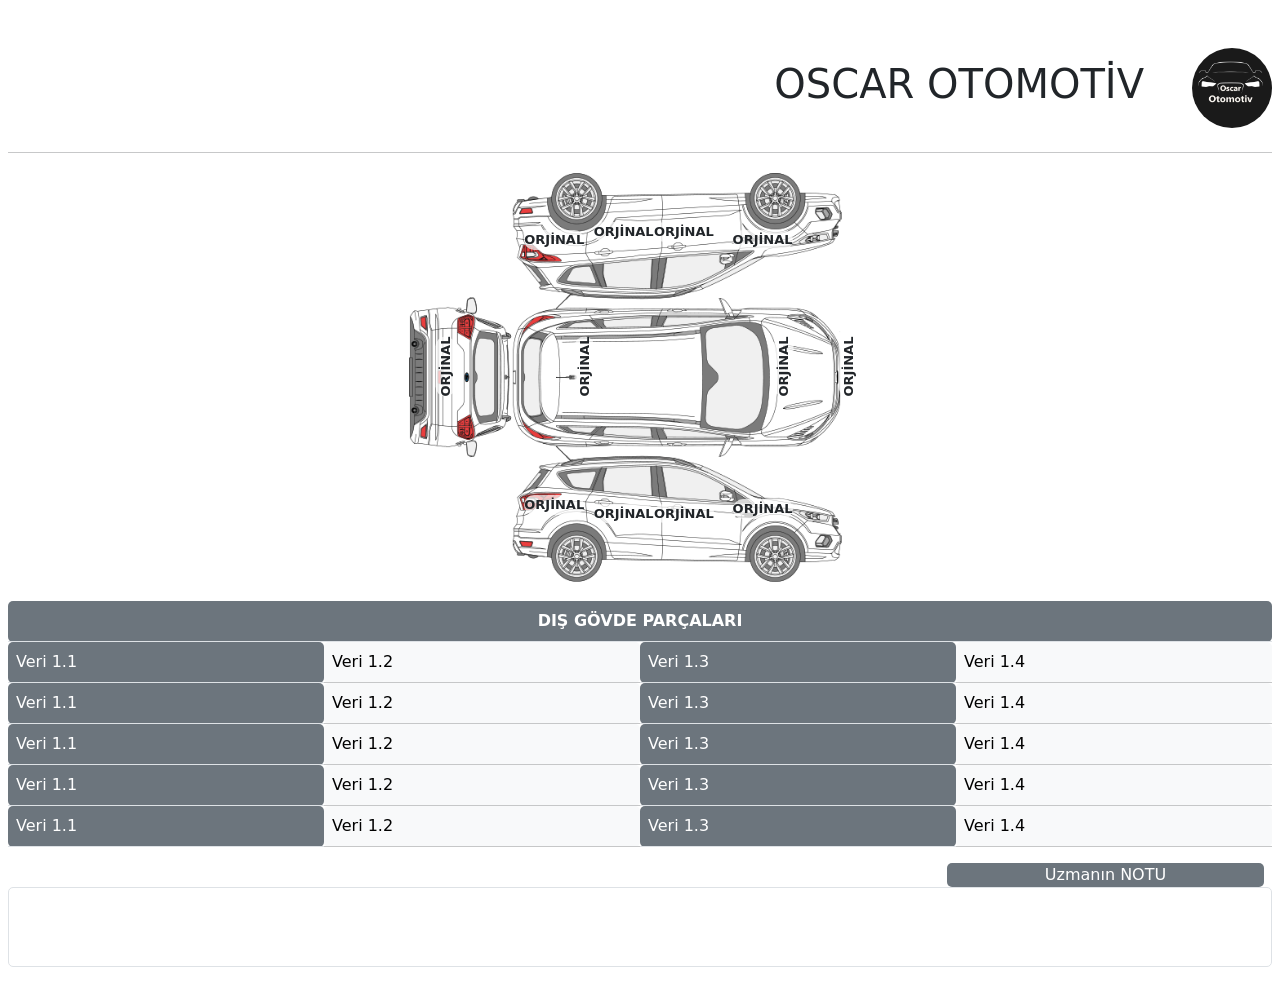
<file: eksper.html>
<!DOCTYPE html>
<html lang="en">
<head>
    <meta charset="UTF-8">
    <meta name="viewport" content="width=device-width, initial-scale=1.0">
    <link href="https://cdn.jsdelivr.net/npm/bootstrap@5.0.2/dist/css/bootstrap.min.css" rel="stylesheet" integrity="sha384-EVSTQN3/azprG1Anm3QDgpJLIm9Nao0Yz1ztcQTwFspd3yD65VohhpuuCOmLASjC" crossorigin="anonymous">
    <title>Document</title>
    <style>
      .not {
        min-height: 80px;
        border-color: rgb(50, 50, 50);
      }
     label, th, td{
        border-radius: 5px;
      }
      div{
        border-radius: 5px;
      }
      .resimYazi{
        font-weight: 700;
        background-color: rgba(255, 255, 255, 0.7); /* Açıklama kutusunun arkaplan rengi ve opaklığı */
        border-radius: 10px;
        position:absolute;
        font-size: small;
      }
      .dikey-yazi {
        white-space: nowrap; /* Satır sonu kesme */
        transform: rotate(-90deg); /* 90 derece döndürme */
        transform-origin: left bottom; /* Dönme noktası */
        position:absolute;
      }
      .sagOnKapi{
        top:82%;
        left:53%;
      }
      .sagArkaKapi{
        top:82%;
        left:40%;
      }
      .sagOnCmrlk{
        top:81%;
        left:70%;
      }
      .sagArkaCmrlk{
        top:80%;
        left:25%;
      }
      .solOnKapi{
        top:13%;
        left:53%;
      }
      .solArkaKapi{
        top:13%;
        left:40%;
      }
      .solOnCmrlk{
        top:15%;
        left:70%;
      }
      .solArkaCmrlk{
        top:15%;
        left:25%;
      } 
      .kaput{
        top:51%;
        left:83%;
      }  
      .tavan{
        top:51%;
        left:40%;
      }    
      .bagaj{
        top:51%;
        left:10%;
      } 
      .tampon{
        top:51%;
        left:97%;
      }
      .resim {
        position: relative;
        display: inline-block; /* Resmin boyutuna göre container'ın boyutunu ayarlar */
        width: 463px;
        height: 408px;
      }
      .formdivi{
        display: block;        
      }
      .logo{
        border-radius: 40px;
        width:80px;
      }

    </style>
</head>
<body>
    <div class="container formdivi mt-5 d-none">
        <h1 class="text-center mt-5 mb-4">Ekspertiz Formu</h1>
        <form id="myForm">
            <!-- Ön Panel -->
            <div class="form-group row m-1">
                <label for="onPanel" class="col-sm-2 col-form-label bg-secondary text-white" >Ön Panel:</label>
                <div class="col-sm-4">
                    <select class="form-control" id="onPanel" name="onPanel" >
                        <option value="ORJİNAL">Orjinal</option>
                        <option value="BOYALİ">Boyalı</option>
                        <option value="DEĞİŞMİŞ">Değişmiş</option>
                    </select>
                </div>
                <label for="onKaput" class="col-sm-2 col-form-label bg-secondary text-white">Ön Kaput:</label>
                <div class="col-sm-4">
                    <select class="form-control" id="onKaput" name="onKaput">
                        <option value="ORJİNAL">Orjinal</option>
                        <option value="BOYALİ">Boyalı</option>
                        <option value="DEĞİŞMİŞ">Değişmiş</option>
                    </select>
                </div>
            </div>


            <!-- Sol Ön Çamurluk -->
            <div class="form-group row m-1">
                <label for="solOnCamurluk" class="col-sm-2 col-form-label bg-secondary text-white">Sol Ön Çamurluk:</label>
                <div class="col-sm-4">
                    <select class="form-control" id="solOnCamurluk" name="solOnCamurluk">
                        <option value="ORJİNAL">Orjinal</option>
                        <option value="BOYALİ">Boyalı</option>
                        <option value="DEĞİŞMİŞ">Değişmiş</option>
                    </select>
                </div>
                <label for="onPanel" class="col-sm-2 col-form-label bg-secondary text-white">Sağ Ön Kapı</label>
                <div class="col-sm-4">
                    <select class="form-control" id="sagOnKapi" name="onPanel" onchange="updateValue(this)">
                        <option value="ORJİNAL">Orjinal</option>
                        <option value="BOYALİ">Boyalı</option>
                        <option value="DEĞİŞMİŞ">Değişmiş</option>
                    </select>
                </div>
            </div>

            <div class="form-group row m-1">
                <label for="onPanel" class="col-sm-2 col-form-label bg-secondary text-white">Ön Panel:</label>
                <div class="col-sm-4">
                    <select class="form-control" id="onPanel1" name="onPanel">
                        <option value="ORJİNAL">Orjinal</option>
                        <option value="BOYALİ">Boyalı</option>
                        <option value="DEĞİŞMİŞ">Değişmiş</option>
                    </select>
                </div>
                <label for="onKaput" class="col-sm-2 col-form-label bg-secondary text-white">Ön Kaput:</label>
                <div class="col-sm-4">
                    <select class="form-control" id="onKaput2" name="onKaput">
                        <option value="ORJİNAL">Orjinal</option>
                        <option value="BOYALİ">Boyalı</option>
                        <option value="DEĞİŞMİŞ">Değişmiş</option>
                    </select>
                </div>
            </div>
            <div class="form-group row m-1">
                <label for="onPanel" class="col-sm-2 col-form-label bg-secondary text-white">Ön Panel:</label>
                <div class="col-sm-4">
                    <select class="form-control" id="onPanel3" name="onPanel">
                        <option value="ORJİNAL">Orjinal</option>
                        <option value="BOYALİ">Boyalı</option>
                        <option value="DEĞİŞMİŞ">Değişmiş</option>
                    </select>
                </div>
                <label for="onKaput" class="col-sm-2 col-form-label bg-secondary text-white">Ön Kaput:</label>
                <div class="col-sm-4">
                    <select class="form-control" id="onKaput4" name="onKaput">
                        <option value="ORJİNAL">Orjinal</option>
                        <option value="BOYALİ">Boyalı</option>
                        <option value="DEĞİŞMİŞ">Değişmiş</option>
                    </select>
                </div>
            </div>

            <div class="form-group row m-1">
                <label for="onPanel" class="col-sm-2 col-form-label bg-secondary text-white">Ön Panel:</label>
                <div class="col-sm-4">
                    <select class="form-control" id="onPanel6" name="onPanel">
                        <option value="ORJİNAL">Orjinal</option>
                        <option value="BOYALİ">Boyalı</option>
                        <option value="DEĞİŞMİŞ">Değişmiş</option>
                    </select>
                </div>
                <label for="onKaput" class="col-sm-2 col-form-label bg-secondary text-white">Ön Kaput:</label>
                <div class="col-sm-4">
                    <select class="form-control" id="onKaput6" name="onKaput">
                        <option value="ORJİNAL">Orjinal</option>
                        <option value="BOYALİ">Boyalı</option>
                        <option value="DEĞİŞMİŞ">Değişmiş</option>
                    </select>
                </div>
            </div>

          
            <div class="form-group row m-1">
                <label for="onPanel" class="col-sm-2 col-form-label bg-secondary text-white">Ön Panel:</label>
                <div class="col-sm-4">
                    <select class="form-control" id="onPanel7" name="onPanel">
                        <option value="ORJİNAL">Orjinal</option>
                        <option value="BOYALİ">Boyalı</option>
                        <option value="DEĞİŞMİŞ">Değişmiş</option>
                    </select>
                </div>
                <label for="onKaput" class="col-sm-2 col-form-label bg-secondary text-white">Ön Kaput:</label>
                <div class="col-sm-4">
                    <select class="form-control" id="onKaput8" name="onKaput">
                        <option value="ORJİNAL">Orjinal</option>
                        <option value="BOYALİ">Boyalı</option>
                        <option value="DEĞİŞMİŞ">Değişmiş</option>
                    </select>
                </div>
            </div>
            <div class="form-group row m-1">
                <label for="onPanel" class="col-sm-2 col-form-label bg-secondary text-white">Ön Panel:</label>
                <div class="col-sm-4">
                    <select class="form-control" id="onPanel9" name="onPanel">
                        <option value="ORJİNAL">Orjinal</option>
                        <option value="BOYALİ">Boyalı</option>
                        <option value="DEĞİŞMİŞ">Değişmiş</option>
                    </select>
                </div>
                <label for="onKaput" class="col-sm-2 col-form-label bg-secondary text-white">Ön Kaput:</label>
                <div class="col-sm-4">
                    <select class="form-control" id="onKaput77" name="onKaput">
                        <option value="ORJİNAL">Orjinal</option>
                        <option value="BOYALİ">Boyalı</option>
                        <option value="DEĞİŞMİŞ">Değişmiş</option>
                    </select>
                </div>
            </div>
            <div class="form-group row m-1">
                <label for="onPanel" class="col-sm-2 col-form-label bg-secondary text-white">Ön Panel:</label>
                <div class="col-sm-4">
                    <select class="form-control" id="onPanel88" name="onPanel">
                        <option value="ORJİNAL">Orjinal</option>
                        <option value="BOYALİ">Boyalı</option>
                        <option value="DEĞİŞMİŞ">Değişmiş</option>
                    </select>
                </div>
                <label for="onKaput" class="col-sm-2 col-form-label bg-secondary text-white">Ön Kaput:</label>
                <div class="col-sm-4">
                    <select class="form-control" id="onKaput99" name="onKaput">
                        <option value="ORJİNAL">Orjinal</option>
                        <option value="BOYALİ">Boyalı</option>
                        <option value="DEĞİŞMİŞ">Değişmiş</option>
                    </select>
                </div>
            </div>
            <div class="form-group row m-1">
                <label for="onPanel" class="col-sm-2 col-form-label bg-secondary text-white">Ön Panel:</label>
                <div class="col-sm-4">
                    <select class="form-control" id="66onPanel" name="onPanel">
                        <option value="ORJİNAL">Orjinal</option>
                        <option value="BOYALİ">Boyalı</option>
                        <option value="DEĞİŞMİŞ">Değişmiş</option>
                    </select>
                </div>
                <label for="onKaput" class="col-sm-2 col-form-label bg-secondary text-white">Ön Kaput:</label>
                <div class="col-sm-4">
                    <select class="form-control" id="55onKaput" name="onKaput">
                        <option value="ORJİNAL">Orjinal</option>
                        <option value="BOYALİ">Boyalı</option>
                        <option value="DEĞİŞMİŞ">Değişmiş</option>
                    </select>
                </div>
            </div>
            <button type="submit" class="btn btn-primary">Formu Gönder</button>
        </form>
    </div>
    <div class="m-2">
        <div class="d-flex justify-content-end text-center mt-5 mb-4 align-items-center">
            <h1>OSCAR OTOMOTİV</h1>
            <img class="logo ms-5" src="resim/Logo.jpeg"  >
        </div>
        <hr> 
        <div class="d-flex justify-content-center">
            <div class="resim  position-relative">
                <img src="resim/47.png" width="100%" >
                    <p class="sagOnKapi resimYazi">ORJİNAL</p>
                    <p class="sagArkaKapi resimYazi">ORJİNAL</p>
                    <p class="sagOnCmrlk resimYazi">ORJİNAL</p>
                    <p class="sagArkaCmrlk resimYazi">ORJİNAL</p>    
                    <p class="solOnKapi resimYazi">ORJİNAL</p>
                    <p class="solArkaKapi resimYazi">ORJİNAL</p>   
                    <p class="solOnCmrlk resimYazi">ORJİNAL</p>
                    <p class="solArkaCmrlk resimYazi">ORJİNAL</p>         
                    <p class="kaput resimYazi dikey-yazi">ORJİNAL</p>         
                    <p class="tavan resimYazi dikey-yazi">ORJİNAL</p>         
                    <p class="bagaj resimYazi dikey-yazi">ORJİNAL</p>         
                    <p class="tampon resimYazi dikey-yazi">ORJİNAL</p>         
            </div>
        </div>
        <div class="mt-4 " >
            <table class="table ">
                <thead>
                  <tr>
                    <th class="col bg-secondary text-center text-white"  colspan="4">DIŞ GÖVDE PARÇALARI</th>
                  </tr>
                </thead>
                <tbody>
                    <tr>
                        <td class="bg-secondary text-white">Veri 1.1</td>
                        <td class="table-light">Veri 1.2</td>
                        <td class="bg-secondary text-white">Veri 1.3</td>
                        <td class="table-light">Veri 1.4</td>
                    </tr> 
                    <tr>
                        <td class="bg-secondary text-white">Veri 1.1</td>
                        <td class="table-light">Veri 1.2</td>
                        <td class="bg-secondary text-white">Veri 1.3</td>
                        <td class="table-light">Veri 1.4</td>
                    </tr> 
                    <tr>
                        <td class="bg-secondary text-white">Veri 1.1</td>
                        <td class="table-light">Veri 1.2</td>
                        <td class="bg-secondary text-white">Veri 1.3</td>
                        <td class="table-light">Veri 1.4</td>
                    </tr>   
                    <tr>
                        <td class="bg-secondary text-white">Veri 1.1</td>
                        <td class="table-light">Veri 1.2</td>
                        <td class="bg-secondary text-white">Veri 1.3</td>
                        <td class="table-light">Veri 1.4</td>
                    </tr>                       <tr>
                        <td class="bg-secondary text-white">Veri 1.1</td>
                        <td class="table-light">Veri 1.2</td>
                        <td class="bg-secondary text-white">Veri 1.3</td>
                        <td class="table-light">Veri 1.4</td>
                    </tr>                   
                </tbody>
              </table>
              <div class="row me-2">
                <div class="col-9"></div>
                <div class="col-3 bg-secondary text-center text-white ">Uzmanın NOTU</div>
              </div>            
              <div class="border border-1 not" ></div>         
          </div>
    </div>
    <p id="ab"></p>
<script src="diger/script.js"></script>
     <script src="https://cdn.jsdelivr.net/npm/@popperjs/core@2.9.2/dist/umd/popper.min.js" ></script>
    <script src="https://cdn.jsdelivr.net/npm/bootstrap@5.0.2/dist/js/bootstrap.min.js" ></script>
</body>
</html>
</file>
